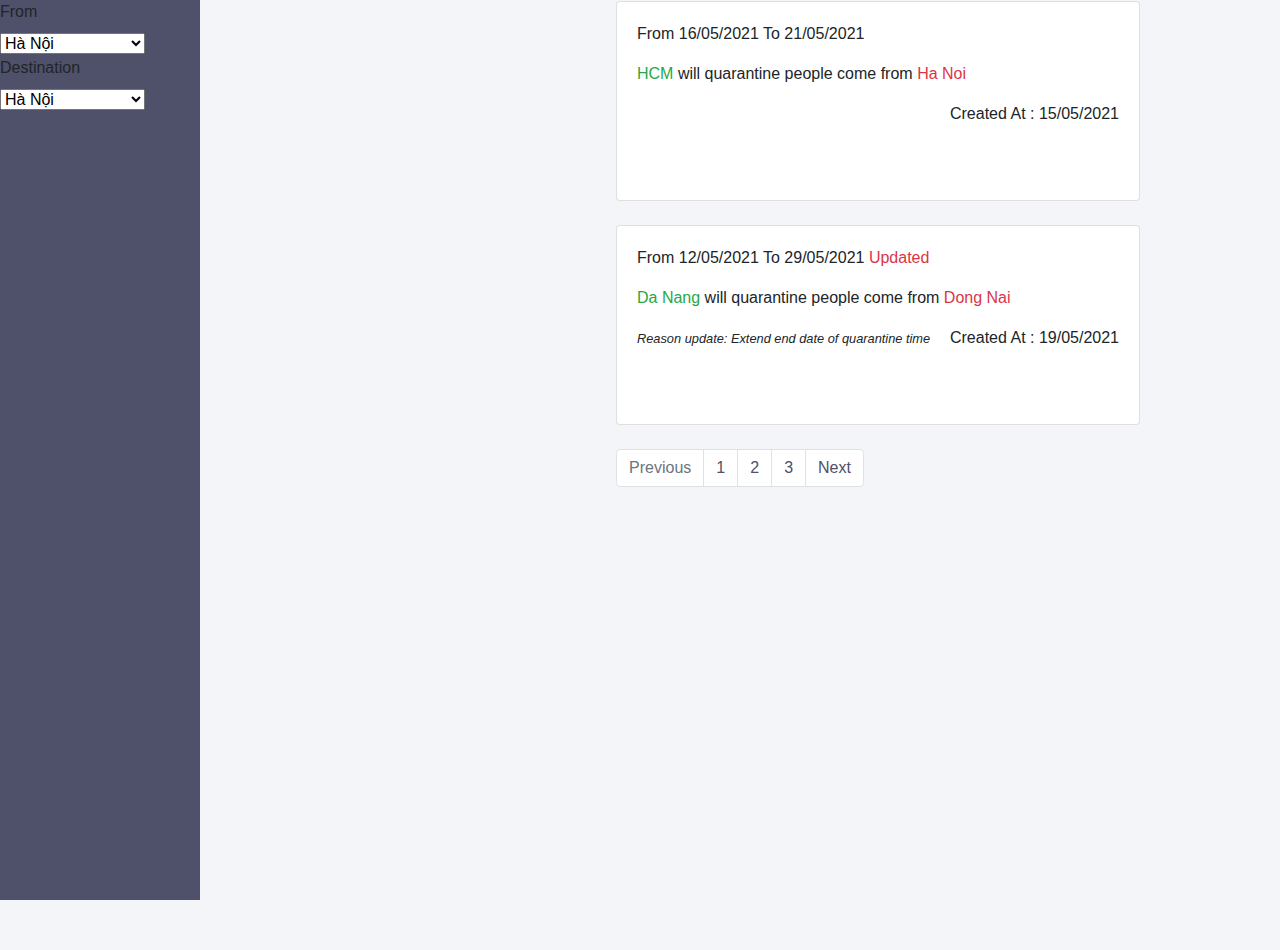
<file: End user/index.html>
<!DOCTYPE html>
                            <html lang="en">
                            <head>
                                <meta charset="UTF-8">
                                <meta http-equiv="X-UA-Compatible" content="IE=edge">
                                 <link rel="stylesheet" href="https://stackpath.bootstrapcdn.com/bootstrap/4.3.1/css/bootstrap.min.css">
    <link rel="stylesheet" href="https://cdnjs.cloudflare.com/ajax/libs/font-awesome/4.7.0/css/font-awesome.min.css">
                                <meta name="viewport" content="width=device-width, initial-scale=1.0">
                                <title>End User</title>
                                <link rel="stylesheet" href="style.css">
                            </head>
                            <body>



    
                            <div class="sidebar">


                    <div class="row">
                        <div class="col-sm">
                             <label for="">From</label>
                        </div>
                    <div class="col-sm">
                        <select name="Destination will be quarantine" id="destination">
                                <option value="Hà Nội">Hà Nội</option>
                                <option value="TP Hải Phòng">TP Hải Phòng</option>
                                <option value="Đồng Nai">Đồng Nai</option>
                                <option value="Hòa Bình">Hòa Bình</option>
                                <option value="TP Đà Nẵng">TP Đà Nẵng</option>
                                <option value="Gia Lai">Gia Lai</option>
                                <option value="Hòa Bình">Hòa Bình</option>                   
                                <option value="Hưng Yên">Hưng Yên</option>
                                <option value="An Giang">An Giang</option>
                                <option value="Bắc Giang">Bắc Giang</option>
                                <option value="Bà Rịa-Vũng Tàu">Bà Rịa-Vũng Tàu</option>
                                <option value="Bạc Liêu">Bạc Liêu</option>
                                <option value="Bến Tre">Bến Tre</option>
                                <option value="Bình Dương">Bình Dương</option>
                                <option value="Bình Phước">Bình Phước</option>
                                <option value="Bình Định">Bình Định</option>
                                <option value="TP Cần Thơ">TP Cần Thơ</option>
                                <option value="Lâm Đồng">Lâm Đồng</option>
                                <option value="Kiên Giang">Kiên Giang</option>
                                <option value="Kon Tum">Kon Tum</option>
                                <option value="Lai Châu">Lai Châu</option>                               
                                <option value="Hà Giang">Hà Giang</option>
                                <option value="Hà Nam"> Hà Nam</option>
                                <option value="Hà Tĩnh"> Hà Tĩnh</option>
                                <option value="Hưng Yên">Hưng Yên</option>
                                <option value="Hải Dương">Hải Dương</option>
                                <option value="Hậu Giang">Hậu Giang</option>
                                <option value="Cao Bằng">Cao Bằng</option>
                                <option value="Cà Mau">Cà Mau</option>
                                <option value="Đồng Tháp">Đồng Tháp</option>
                                <option value="Khánh Hòa">Khánh Hòa</option>
                                <option value="Quảng Ninh">Quảng Ninh</option>
                                <option value="Quảng Trị">Quảng Trị</option>
                                <option value="Sóc trăng">Sóc Trăng</option>
                                <option value="Sơn La">Sơn La</option>
                                <option value="Thanh Hóa">Thanh Hóa</option>
                                <option value="Thái Bình">Thái Bình</option>
                                <option value="Thái Nguyên">Thái Nguyên</option>
                                <option value="Thừa Thiên-Huế">Thừa Thiên-Huế</option>
                                <option value="Tiền Giang">Tiền Giang</option>
                                <option value="Trà Vinh">Trà Vinh</option>
                                <option value="Tuyên Quang">Tuyên Quang</option>
                                <option value="Tây Ninh">Tây Ninh</option>
                                <option value="Vĩnh Long">Vĩnh Long</option>
                                <option value="Vĩnh Phúc">Vĩnh Phúc</option>
                                <option value="Yên Bái">Yên Bái</option>
                                <option value="Long An">Long An</option>
                                <option value="Lào Cai">Lào Cai</option>
                                <option value="Lạng Sơn">Lạng Sơn</option>
                                <option value="Nam Định">Nam Định</option>
                                <option value="Nghệ An">Nghệ An</option>
                                <option value="Ninh Bình">Ninh Bình</option>
                                <option value="Phú Thọ">Phú Thọ</option>
                                <option value="Phú Yên">Phú Yên</option>
                                <option value="Quảng Bình">Quảng Bình</option>
                                <option value="Quảng Nam">Quảng Nam</option>
                                <option value="Quảng Ngãi">Quảng Ngãi</option>
                        </select>
                       </div>
                    </div>
                
                       <div class="row">
                    <div class="col-sm">
                        <label for="">Destination</label>
                    </div>          
                    <div class="col-sm">
                        <select name="Destination will be quarantine" id="destination">
                                <option value="Hà Nội">Hà Nội</option>
                                <option value="TP Hải Phòng">TP Hải Phòng</option>
                                <option value="Đồng Nai">Đồng Nai</option>
                                <option value="Hòa Bình">Hòa Bình</option>
                                <option value="TP Đà Nẵng">TP Đà Nẵng</option>
                                <option value="Gia Lai">Gia Lai</option>
                                <option value="Hòa Bình">Hòa Bình</option>                   
                                <option value="Hưng Yên">Hưng Yên</option>
                                <option value="An Giang">An Giang</option>
                                <option value="Bắc Giang">Bắc Giang</option>
                                <option value="Bà Rịa-Vũng Tàu">Bà Rịa-Vũng Tàu</option>
                                <option value="Bạc Liêu">Bạc Liêu</option>
                                <option value="Bến Tre">Bến Tre</option>
                                <option value="Bình Dương">Bình Dương</option>
                                <option value="Bình Phước">Bình Phước</option>
                                <option value="Bình Định">Bình Định</option>
                                <option value="TP Cần Thơ">TP Cần Thơ</option>
                                <option value="Lâm Đồng">Lâm Đồng</option>
                                <option value="Kiên Giang">Kiên Giang</option>
                                <option value="Kon Tum">Kon Tum</option>
                                <option value="Lai Châu">Lai Châu</option>                               
                                <option value="Hà Giang">Hà Giang</option>
                                <option value="Hà Nam"> Hà Nam</option>
                                <option value="Hà Tĩnh"> Hà Tĩnh</option>
                                <option value="Hưng Yên">Hưng Yên</option>
                                <option value="Hải Dương">Hải Dương</option>
                                <option value="Hậu Giang">Hậu Giang</option>
                                <option value="Cao Bằng">Cao Bằng</option>
                                <option value="Cà Mau">Cà Mau</option>
                                <option value="Đồng Tháp">Đồng Tháp</option>
                                <option value="Khánh Hòa">Khánh Hòa</option>
                                <option value="Quảng Ninh">Quảng Ninh</option>
                                <option value="Quảng Trị">Quảng Trị</option>
                                <option value="Sóc trăng">Sóc Trăng</option>
                                <option value="Sơn La">Sơn La</option>
                                <option value="Thanh Hóa">Thanh Hóa</option>
                                <option value="Thái Bình">Thái Bình</option>
                                <option value="Thái Nguyên">Thái Nguyên</option>
                                <option value="Thừa Thiên-Huế">Thừa Thiên-Huế</option>
                                <option value="Tiền Giang">Tiền Giang</option>
                                <option value="Trà Vinh">Trà Vinh</option>
                                <option value="Tuyên Quang">Tuyên Quang</option>
                                <option value="Tây Ninh">Tây Ninh</option>
                                <option value="Vĩnh Long">Vĩnh Long</option>
                                <option value="Vĩnh Phúc">Vĩnh Phúc</option>
                                <option value="Yên Bái">Yên Bái</option>
                                <option value="Long An">Long An</option>
                                <option value="Lào Cai">Lào Cai</option>
                                <option value="Lạng Sơn">Lạng Sơn</option>
                                <option value="Nam Định">Nam Định</option>
                                <option value="Nghệ An">Nghệ An</option>
                                <option value="Ninh Bình">Ninh Bình</option>
                                <option value="Phú Thọ">Phú Thọ</option>
                                <option value="Phú Yên">Phú Yên</option>
                                <option value="Quảng Bình">Quảng Bình</option>
                                <option value="Quảng Nam">Quảng Nam</option>
                                <option value="Quảng Ngãi">Quảng Ngãi</option>
                        </select>
                    </div>
                </div>
                     <br>
                            </div>
                            



                            <div class= "content">
                        
                       
                        <div class="card mb-4" >
                    <div class="card-body">
                        <p>From 16/05/2021 To 21/05/2021</p>
                        <p><a href="#" class="text-success">HCM</a> will quarantine people come from <a href="#" class="text-danger">Ha Noi</a>
                        <p class="pull-right"> Created At : 15/05/2021</p>

                    </div>
                        </div>


                       <div class="card  mb-4">
                    <div class="card-body">
                        <p>From 12/05/2021 To 29/05/2021 <a href="#" class="text-danger">Updated</a> </p>
                        <p><a href="#" class="text-success">Da Nang</a> will quarantine people come from <a href="#" class="text-danger">Dong Nai</a>
                        <p class="pull-right"> Created At : 19/05/2021</p>
                        <cite><small>Reason update: Extend end date of quarantine time</small></cite>
                    </div>

                    </div>

                     
                    


                    <ul class="pagination justify-content-center">
                    <li class="page-item disabled">
                        <a class="page-link" href="#" tabindex="-1">Previous</a>
                    </li>
                    <li class="page-item">
                        <a class="page-link" href="#">1</a>
                    </li>
                    <li class="page-item"><a class="page-link" href="#">2</a></li>
                    <li class="page-item"><a class="page-link" href="#">3</a></li>
                    <li class="page-item">
      <a class="page-link" href="#">Next</a>
    </li>
  </ul>


                       

                            
                    </div>
                                
    
                            </body>
                            </html>
</file>
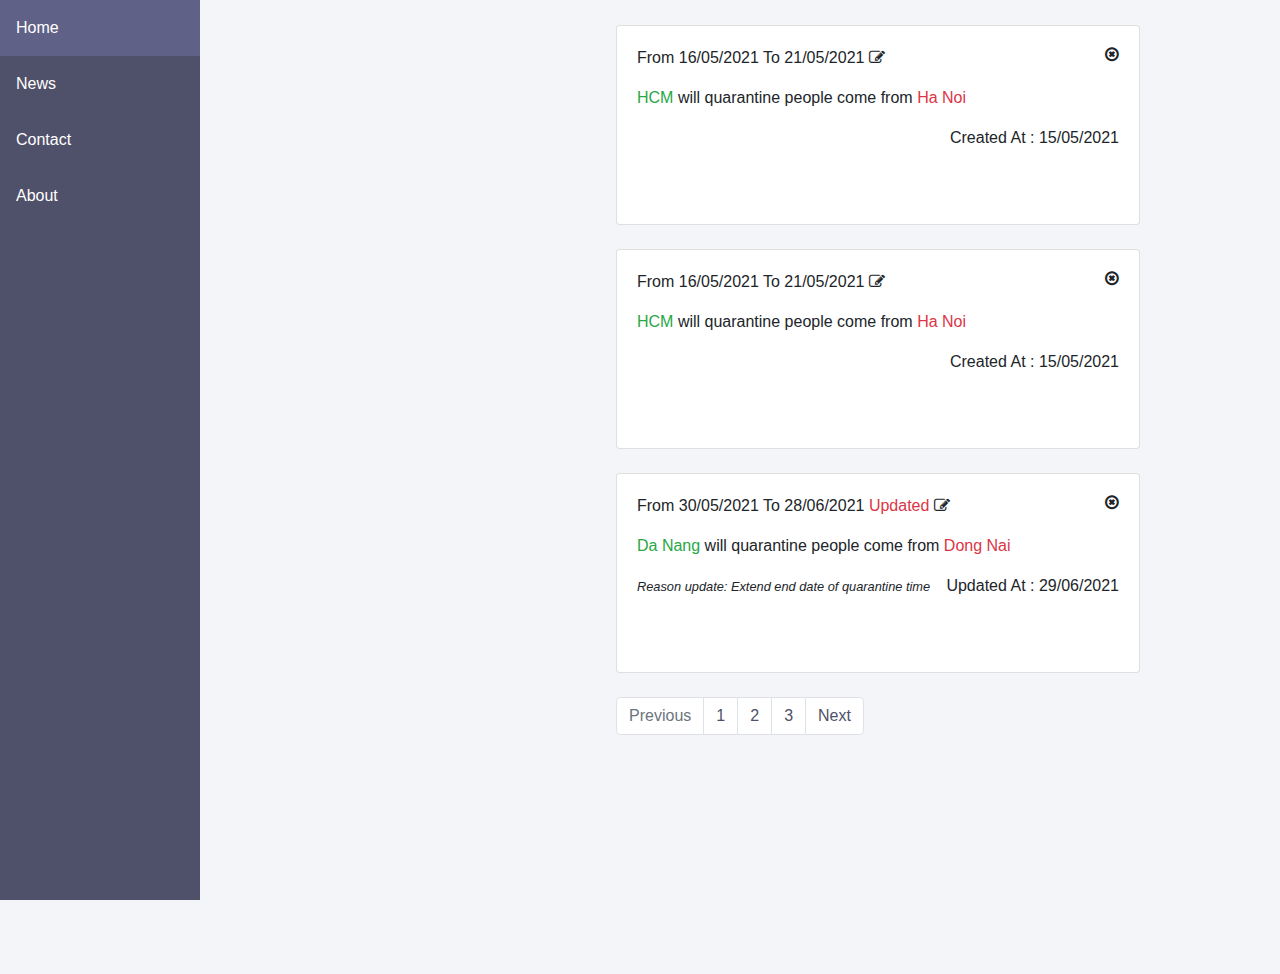
<file: HomePage/index.html>
<!DOCTYPE html>
                            <html lang="en">
                            <head>
                                <meta charset="UTF-8">
                                <meta http-equiv="X-UA-Compatible" content="IE=edge">
                                 <link rel="stylesheet" href="https://stackpath.bootstrapcdn.com/bootstrap/4.3.1/css/bootstrap.min.css">
                                <link rel="stylesheet" href="https://cdnjs.cloudflare.com/ajax/libs/font-awesome/4.7.0/css/font-awesome.min.css">
                                <meta name="viewport" content="width=device-width, initial-scale=1.0">
                                <title>End User</title>
                                <link rel="stylesheet" href="style.css">
                            </head>
                            <body>



    
                            <div class="sidebar">


                    
                  <div class="row">
                        <div class="col-sm">
                      <div class="sidebar">
                                <a  href="#home">Home</a>
                                <a href="#news">News</a>
                                <a href="#contact">Contact</a>
                                <a href="#about">About</a>
                            </div>
                </div>
                     <br>
                            </div>
                    
                       </div>
                    </div>
                
                 
                     <br>
                            </div>
                            



                            <div class= "content">
                        
                       
                        <div class="card mb-4" >
                    <div class="card-body">
                        <p>From 16/05/2021 To 21/05/2021 <i class="fa fa-pencil-square-o" aria-hidden="true"></i> <i class="fa fa-times-circle-o float-right fa-bg " aria-hidden="true"></i> </p>
                        <p><a href="#" class="text-success">HCM</a> will quarantine people come from <a href="#" class="text-danger">Ha Noi</a>
                        <p class="pull-right"> Created At : 15/05/2021</p>

                    </div>
                        </div>


                      <div class="card mb-4" >
                    <div class="card-body">
                        <p>From 16/05/2021 To 21/05/2021 <i class="fa fa-pencil-square-o" aria-hidden="true"></i> <i class="fa fa-times-circle-o float-right fa-bg " aria-hidden="true"></i></p>
                        <p><a href="#" class="text-success">HCM</a> will quarantine people come from <a href="#" class="text-danger">Ha Noi</a>
                        <p class="pull-right"> Created At : 15/05/2021</p>

                    </div>
                        </div>
                     

                      <div class="card  mb-4">
                    <div class="card-body">
                        <p>From 30/05/2021 To 28/06/2021 <a href="#" class="text-danger">Updated</a> <i class="fa fa-pencil-square-o" aria-hidden="true"></i> <i class="fa fa-times-circle-o float-right fa-bg " aria-hidden="true"></i></p>
                        <p><a href="#" class="text-success">Da Nang</a> will quarantine people come from <a href="#" class="text-danger">Dong Nai</a>
                        <p class="pull-right"> Updated At : 29/06/2021</p>
                        <cite><small>Reason update: Extend end date of quarantine time</small></cite>
                    </div>

                    </div>

                     
                    


                    <ul class="pagination justify-content-center">
                    <li class="page-item disabled">
                        <a class="page-link" href="#" tabindex="-1">Previous</a>
                    </li>
                    <li class="page-item">
                        <a class="page-link" href="#">1</a>
                    </li>
                    <li class="page-item"><a class="page-link" href="#">2</a></li>
                    <li class="page-item"><a class="page-link" href="#">3</a></li>
                    <li class="page-item">
      <a class="page-link" href="#">Next</a>
    </li>
  </ul>


                       

                            
                    </div>
                                
    
                            </body>
                            </html>
</file>
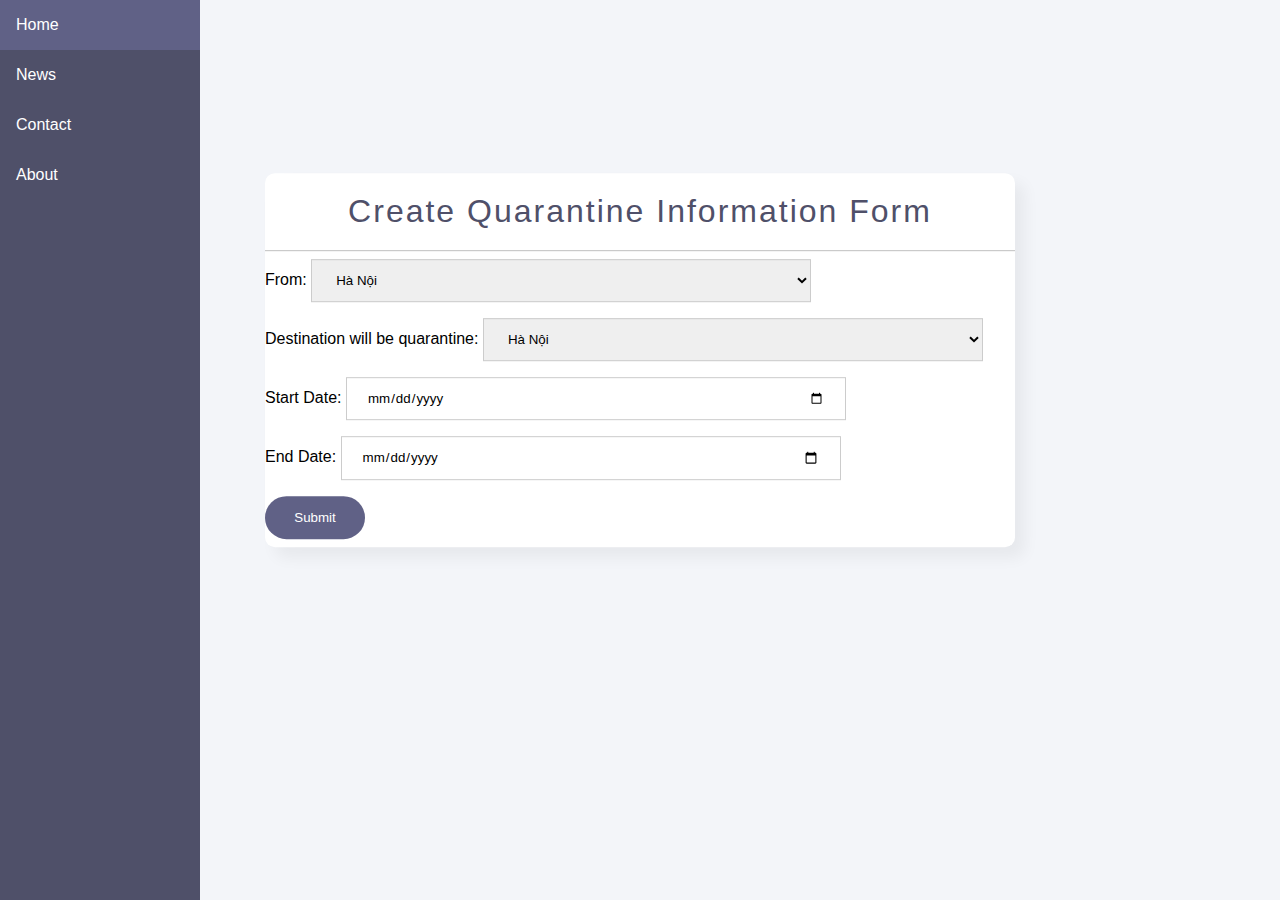
<file: Quarantine-Information-Management-main/index.html>
<!DOCTYPE html>
                            <html lang="en">
                            <head>
                                <meta charset="UTF-8">
                                <meta http-equiv="X-UA-Compatible" content="IE=edge">
                                <meta name="viewport" content="width=device-width, initial-scale=1.0">
                                <title>Document</title>
                                <link rel="stylesheet" href="style.css">
                            </head>
                            <body>



    
                            <div class="sidebar">
                                <a  href="#home">Home</a>
                                <a href="#news">News</a>
                                <a href="#contact">Contact</a>
                                <a href="#about">About</a>
                            </div>
                            



                            <div class= "content">
                            <form action="/action_page.php">

                             <p class = "login-text" >Create Quarantine Information Form</p>
                        <!--From City-->
                            <label for ="From">From:</label>
                            <select name="from" id="">
                                <option value="Hà Nội">Hà Nội</option>
                                <option value="TP Hải Phòng">TP Hải Phòng</option>
                                <option value="Đồng Nai">Đồng Nai</option>
                                <option value="Hòa Bình">Hòa Bình</option>
                                <option value="TP Đà Nẵng">TP Đà Nẵng</option>
                                <option value="Gia Lai">Gia Lai</option>
                                <option value="Hòa Bình">Hòa Bình</option>                   
                                <option value="Hưng Yên">Hưng Yên</option>
                                <option value="An Giang">An Giang</option>
                                <option value="Bắc Giang">Bắc Giang</option>
                                <option value="Bà Rịa-Vũng Tàu">Bà Rịa-Vũng Tàu</option>
                                <option value="Bạc Liêu">Bạc Liêu</option>
                                <option value="Bến Tre">Bến Tre</option>
                                <option value="Bình Dương">Bình Dương</option>
                                <option value="Bình Phước">Bình Phước</option>
                                <option value="Bình Định">Bình Định</option>
                                <option value="TP Cần Thơ">TP Cần Thơ</option>
                                <option value="Lâm Đồng">Lâm Đồng</option>
                                <option value="Kiên Giang">Kiên Giang</option>
                                <option value="Kon Tum">Kon Tum</option>
                                <option value="Lai Châu">Lai Châu</option>                               
                                <option value="Hà Giang">Hà Giang</option>
                                <option value="Hà Nam"> Hà Nam</option>
                                <option value="Hà Tĩnh"> Hà Tĩnh</option>
                                <option value="Hưng Yên">Hưng Yên</option>
                                <option value="Hải Dương">Hải Dương</option>
                                <option value="Hậu Giang">Hậu Giang</option>
                                <option value="Cao Bằng">Cao Bằng</option>
                                <option value="Cà Mau">Cà Mau</option>
                                <option value="Đồng Tháp">Đồng Tháp</option>
                                <option value="Khánh Hòa">Khánh Hòa</option>
                                <option value="Quảng Ninh">Quảng Ninh</option>
                                <option value="Quảng Trị">Quảng Trị</option>
                                <option value="Sóc trăng">Sóc Trăng</option>
                                <option value="Sơn La">Sơn La</option>
                                <option value="Thanh Hóa">Thanh Hóa</option>
                                <option value="Thái Bình">Thái Bình</option>
                                <option value="Thái Nguyên">Thái Nguyên</option>
                                <option value="Thừa Thiên-Huế">Thừa Thiên-Huế</option>
                                <option value="Tiền Giang">Tiền Giang</option>
                                <option value="Trà Vinh">Trà Vinh</option>
                                <option value="Tuyên Quang">Tuyên Quang</option>
                                <option value="Tây Ninh">Tây Ninh</option>
                                <option value="Vĩnh Long">Vĩnh Long</option>
                                <option value="Vĩnh Phúc">Vĩnh Phúc</option>
                                <option value="Yên Bái">Yên Bái</option>
                                <option value="Long An">Long An</option>
                                <option value="Lào Cai">Lào Cai</option>
                                <option value="Lạng Sơn">Lạng Sơn</option>
                                <option value="Nam Định">Nam Định</option>
                                <option value="Nghệ An">Nghệ An</option>
                                <option value="Ninh Bình">Ninh Bình</option>
                                <option value="Phú Thọ">Phú Thọ</option>
                                <option value="Phú Yên">Phú Yên</option>
                                <option value="Quảng Bình">Quảng Bình</option>
                                <option value="Quảng Nam">Quảng Nam</option>
                                <option value="Quảng Ngãi">Quảng Ngãi</option>
                            </select>
                            <br>

                         <!-- End From City-->



                        <!--Destination-->
                            <label for ="">Destination will be quarantine:</label>
                            <select name="Destination will be quarantine" id="">
                                <option value="Hà Nội">Hà Nội</option>
                                <option value="TP Hải Phòng">TP Hải Phòng</option>
                                <option value="Đồng Nai">Đồng Nai</option>
                                <option value="Hòa Bình">Hòa Bình</option>
                                <option value="TP Đà Nẵng">TP Đà Nẵng</option>
                                <option value="Gia Lai">Gia Lai</option>
                                <option value="Hòa Bình">Hòa Bình</option>        \                    
                                <option value="Hưng Yên">Hưng Yên</option>
                                <option value="An Giang">An Giang</option>
                                <option value="Bắc Giang">Bắc Giang</option>
                                <option value="Bà Rịa-Vũng Tàu">Bà Rịa-Vũng Tàu</option>
                                <option value="Bạc Liêu">Bạc Liêu</option>
                                <option value="Bến Tre">Bến Tre</option>
                                <option value="Bình Dương">Bình Dương</option>
                                <option value="Bình Phước">Bình Phước</option>
                                <option value="Bình Định">Bình Định</option>
                                <option value="TP Cần Thơ">TP Cần Thơ</option>
                                <option value="Lâm Đồng">Lâm Đồng</option>
                                <option value="Kiên Giang">Kiên Giang</option>
                                <option value="Kon Tum">Kon Tum</option>
                                <option value="Lai Châu">Lai Châu</option>                               
                                <option value="Hà Giang">Hà Giang</option>
                                <option value="Hà Nam"> Hà Nam</option>
                                <option value="Hà Tĩnh"> Hà Tĩnh</option>
                                <option value="Hưng Yên">Hưng Yên</option>
                                <option value="Hải Dương">Hải Dương</option>
                                <option value="Hậu Giang">Hậu Giang</option>
                                <option value="Cao Bằng">Cao Bằng</option>
                                <option value="Cà Mau">Cà Mau</option>
                                <option value="Đồng Tháp">Đồng Tháp</option>
                                <option value="Khánh Hòa">Khánh Hòa</option>
                                <option value="Quảng Ninh">Quảng Ninh</option>
                                <option value="Quảng Trị">Quảng Trị</option>
                                <option value="Sóc trăng">Sóc Trăng</option>
                                <option value="Sơn La">Sơn La</option>
                                <option value="Thanh Hóa">Thanh Hóa</option>
                                <option value="Thái Bình">Thái Bình</option>
                                <option value="Thái Nguyên">Thái Nguyên</option>
                                <option value="Thừa Thiên-Huế">Thừa Thiên-Huế</option>
                                <option value="Tiền Giang">Tiền Giang</option>
                                <option value="Trà Vinh">Trà Vinh</option>
                                <option value="Tuyên Quang">Tuyên Quang</option>
                                <option value="Tây Ninh">Tây Ninh</option>
                                <option value="Vĩnh Long">Vĩnh Long</option>
                                <option value="Vĩnh Phúc">Vĩnh Phúc</option>
                                <option value="Yên Bái">Yên Bái</option>
                                <option value="Long An">Long An</option>
                                <option value="Lào Cai">Lào Cai</option>
                                <option value="Lạng Sơn">Lạng Sơn</option>
                                <option value="Nam Định">Nam Định</option>
                                <option value="Nghệ An">Nghệ An</option>
                                <option value="Ninh Bình">Ninh Bình</option>
                                <option value="Phú Thọ">Phú Thọ</option>
                                <option value="Phú Yên">Phú Yên</option>
                                <option value="Quảng Bình">Quảng Bình</option>
                                <option value="Quảng Nam">Quảng Nam</option>
                                <option value="Quảng Ngãi">Quảng Ngãi</option>
                            </select>

                        <!-- End Destination-->

                        <!--State Mien-->

                        

                        <!--State Mien-->

                        
                        <!--Date Time -->
                            <br>

                                <label for="Start Date">Start Date:</label>
                                <input type="date" id="Start Date" name="Start Date">
                            <br>
                                <label for="End Date">End Date:</label>
                                <input type="date" id="End Date" name="End Date">     
                            <br>
                                
                                <button name="submit" class = "btn">Submit</button> 
     
                            </form>

                         <!--End Date Time -->
                            
                            </div>
                                

                            </body>
                            </html>
</file>
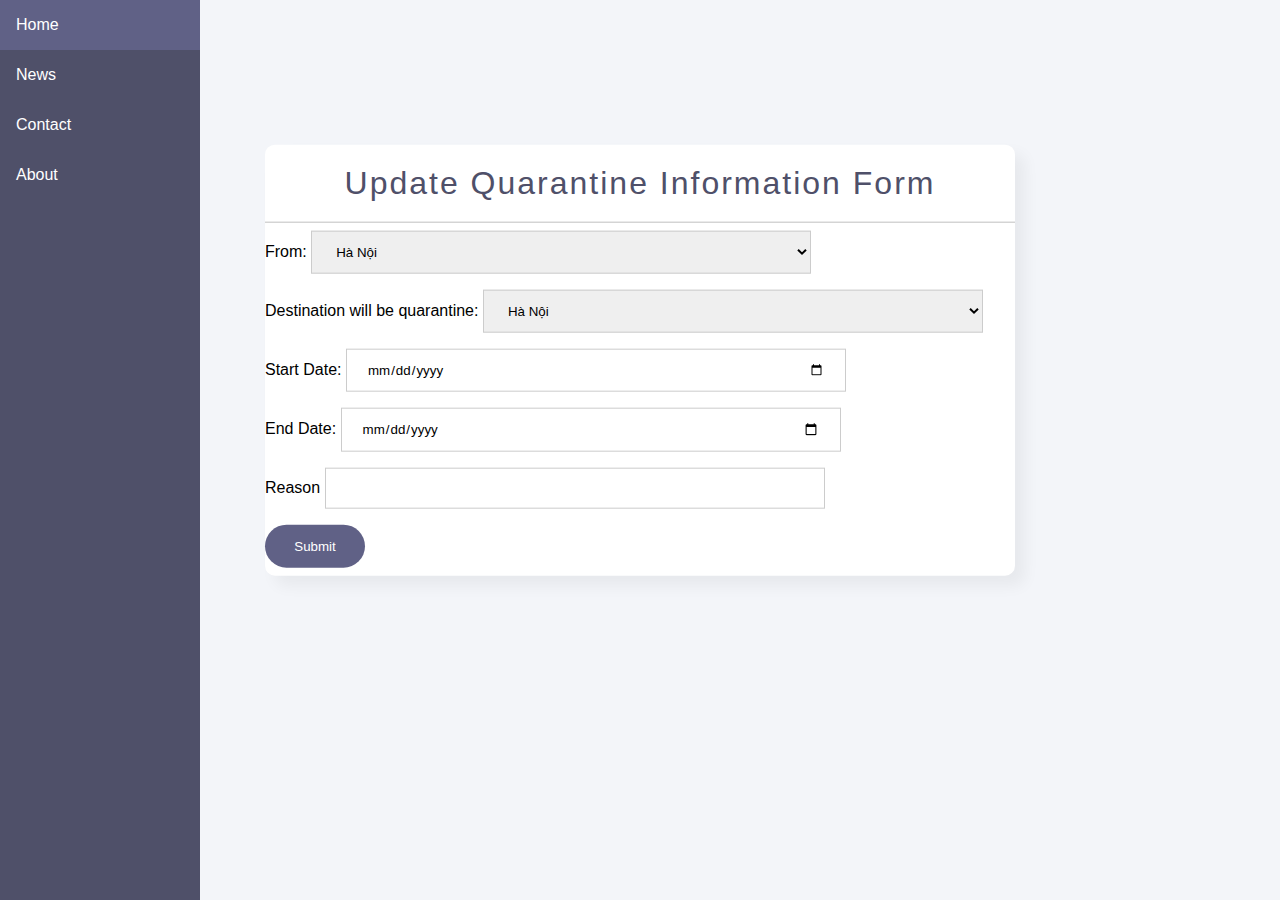
<file: Update QIM/index.html>
<!DOCTYPE html>
                            <html lang="en">
                            <head>
                                <meta charset="UTF-8">
                                <meta http-equiv="X-UA-Compatible" content="IE=edge">
                                <meta name="viewport" content="width=device-width, initial-scale=1.0">
                                <title>Document</title>
                                <link rel="stylesheet" href="style.css">
                            </head>
                            <body>



    
                            <div class="sidebar">
                                <a  href="#home">Home</a>
                                <a href="#news">News</a>
                                <a href="#contact">Contact</a>
                                <a href="#about">About</a>
                            </div>
                            



                            <div class= "content">
                            <form action="/action_page.php">

                             <p class = "login-text" >Update Quarantine Information Form</p>
                        <!--From City-->
                            <label for ="From">From:</label>
                            <select name="from" id="">
                                <option value="Hà Nội">Hà Nội</option>
                                <option value="TP Hải Phòng">TP Hải Phòng</option>
                                <option value="Đồng Nai">Đồng Nai</option>
                                <option value="Hòa Bình">Hòa Bình</option>
                                <option value="TP Đà Nẵng">TP Đà Nẵng</option>
                                <option value="Gia Lai">Gia Lai</option>
                                <option value="Hòa Bình">Hòa Bình</option>                   
                                <option value="Hưng Yên">Hưng Yên</option>
                                <option value="An Giang">An Giang</option>
                                <option value="Bắc Giang">Bắc Giang</option>
                                <option value="Bà Rịa-Vũng Tàu">Bà Rịa-Vũng Tàu</option>
                                <option value="Bạc Liêu">Bạc Liêu</option>
                                <option value="Bến Tre">Bến Tre</option>
                                <option value="Bình Dương">Bình Dương</option>
                                <option value="Bình Phước">Bình Phước</option>
                                <option value="Bình Định">Bình Định</option>
                                <option value="TP Cần Thơ">TP Cần Thơ</option>
                                <option value="Lâm Đồng">Lâm Đồng</option>
                                <option value="Kiên Giang">Kiên Giang</option>
                                <option value="Kon Tum">Kon Tum</option>
                                <option value="Lai Châu">Lai Châu</option>                               
                                <option value="Hà Giang">Hà Giang</option>
                                <option value="Hà Nam"> Hà Nam</option>
                                <option value="Hà Tĩnh"> Hà Tĩnh</option>
                                <option value="Hưng Yên">Hưng Yên</option>
                                <option value="Hải Dương">Hải Dương</option>
                                <option value="Hậu Giang">Hậu Giang</option>
                                <option value="Cao Bằng">Cao Bằng</option>
                                <option value="Cà Mau">Cà Mau</option>
                                <option value="Đồng Tháp">Đồng Tháp</option>
                                <option value="Khánh Hòa">Khánh Hòa</option>
                                <option value="Quảng Ninh">Quảng Ninh</option>
                                <option value="Quảng Trị">Quảng Trị</option>
                                <option value="Sóc trăng">Sóc Trăng</option>
                                <option value="Sơn La">Sơn La</option>
                                <option value="Thanh Hóa">Thanh Hóa</option>
                                <option value="Thái Bình">Thái Bình</option>
                                <option value="Thái Nguyên">Thái Nguyên</option>
                                <option value="Thừa Thiên-Huế">Thừa Thiên-Huế</option>
                                <option value="Tiền Giang">Tiền Giang</option>
                                <option value="Trà Vinh">Trà Vinh</option>
                                <option value="Tuyên Quang">Tuyên Quang</option>
                                <option value="Tây Ninh">Tây Ninh</option>
                                <option value="Vĩnh Long">Vĩnh Long</option>
                                <option value="Vĩnh Phúc">Vĩnh Phúc</option>
                                <option value="Yên Bái">Yên Bái</option>
                                <option value="Long An">Long An</option>
                                <option value="Lào Cai">Lào Cai</option>
                                <option value="Lạng Sơn">Lạng Sơn</option>
                                <option value="Nam Định">Nam Định</option>
                                <option value="Nghệ An">Nghệ An</option>
                                <option value="Ninh Bình">Ninh Bình</option>
                                <option value="Phú Thọ">Phú Thọ</option>
                                <option value="Phú Yên">Phú Yên</option>
                                <option value="Quảng Bình">Quảng Bình</option>
                                <option value="Quảng Nam">Quảng Nam</option>
                                <option value="Quảng Ngãi">Quảng Ngãi</option>
                            </select>
                            <br>

                         <!-- End From City-->



                        <!--Destination-->
                            <label for ="">Destination will be quarantine:</label>
                            <select name="Destination will be quarantine" id="">
                                <option value="Hà Nội">Hà Nội</option>
                                <option value="TP Hải Phòng">TP Hải Phòng</option>
                                <option value="Đồng Nai">Đồng Nai</option>
                                <option value="Hòa Bình">Hòa Bình</option>
                                <option value="TP Đà Nẵng">TP Đà Nẵng</option>
                                <option value="Gia Lai">Gia Lai</option>
                                <option value="Hòa Bình">Hòa Bình</option>        \                    
                                <option value="Hưng Yên">Hưng Yên</option>
                                <option value="An Giang">An Giang</option>
                                <option value="Bắc Giang">Bắc Giang</option>
                                <option value="Bà Rịa-Vũng Tàu">Bà Rịa-Vũng Tàu</option>
                                <option value="Bạc Liêu">Bạc Liêu</option>
                                <option value="Bến Tre">Bến Tre</option>
                                <option value="Bình Dương">Bình Dương</option>
                                <option value="Bình Phước">Bình Phước</option>
                                <option value="Bình Định">Bình Định</option>
                                <option value="TP Cần Thơ">TP Cần Thơ</option>
                                <option value="Lâm Đồng">Lâm Đồng</option>
                                <option value="Kiên Giang">Kiên Giang</option>
                                <option value="Kon Tum">Kon Tum</option>
                                <option value="Lai Châu">Lai Châu</option>                               
                                <option value="Hà Giang">Hà Giang</option>
                                <option value="Hà Nam"> Hà Nam</option>
                                <option value="Hà Tĩnh"> Hà Tĩnh</option>
                                <option value="Hưng Yên">Hưng Yên</option>
                                <option value="Hải Dương">Hải Dương</option>
                                <option value="Hậu Giang">Hậu Giang</option>
                                <option value="Cao Bằng">Cao Bằng</option>
                                <option value="Cà Mau">Cà Mau</option>
                                <option value="Đồng Tháp">Đồng Tháp</option>
                                <option value="Khánh Hòa">Khánh Hòa</option>
                                <option value="Quảng Ninh">Quảng Ninh</option>
                                <option value="Quảng Trị">Quảng Trị</option>
                                <option value="Sóc trăng">Sóc Trăng</option>
                                <option value="Sơn La">Sơn La</option>
                                <option value="Thanh Hóa">Thanh Hóa</option>
                                <option value="Thái Bình">Thái Bình</option>
                                <option value="Thái Nguyên">Thái Nguyên</option>
                                <option value="Thừa Thiên-Huế">Thừa Thiên-Huế</option>
                                <option value="Tiền Giang">Tiền Giang</option>
                                <option value="Trà Vinh">Trà Vinh</option>
                                <option value="Tuyên Quang">Tuyên Quang</option>
                                <option value="Tây Ninh">Tây Ninh</option>
                                <option value="Vĩnh Long">Vĩnh Long</option>
                                <option value="Vĩnh Phúc">Vĩnh Phúc</option>
                                <option value="Yên Bái">Yên Bái</option>
                                <option value="Long An">Long An</option>
                                <option value="Lào Cai">Lào Cai</option>
                                <option value="Lạng Sơn">Lạng Sơn</option>
                                <option value="Nam Định">Nam Định</option>
                                <option value="Nghệ An">Nghệ An</option>
                                <option value="Ninh Bình">Ninh Bình</option>
                                <option value="Phú Thọ">Phú Thọ</option>
                                <option value="Phú Yên">Phú Yên</option>
                                <option value="Quảng Bình">Quảng Bình</option>
                                <option value="Quảng Nam">Quảng Nam</option>
                                <option value="Quảng Ngãi">Quảng Ngãi</option>
                            </select>

                        <!-- End Destination-->

                        <!--State Mien-->

                        

                        <!--State Mien-->

                        
                        <!--Date Time -->
                            <br>

                                <label for="Start Date">Start Date:</label>
                                <input type="date" id="Start Date" name="Start Date">
                            <br>
                                <label for="End Date">End Date:</label>
                                <input type="date" id="End Date" name="End Date">     
                            <br>
                                 <label for="Reason">Reason</label>
                                <input type="text" id="reason" name="reason">

                            <br>
                                
                                <button name="submit" class = "btn">Submit</button> 
     
                            </form>

                         <!--End Date Time -->
                            
                            </div>
                                
    
                            </body>
                            </html>
</file>
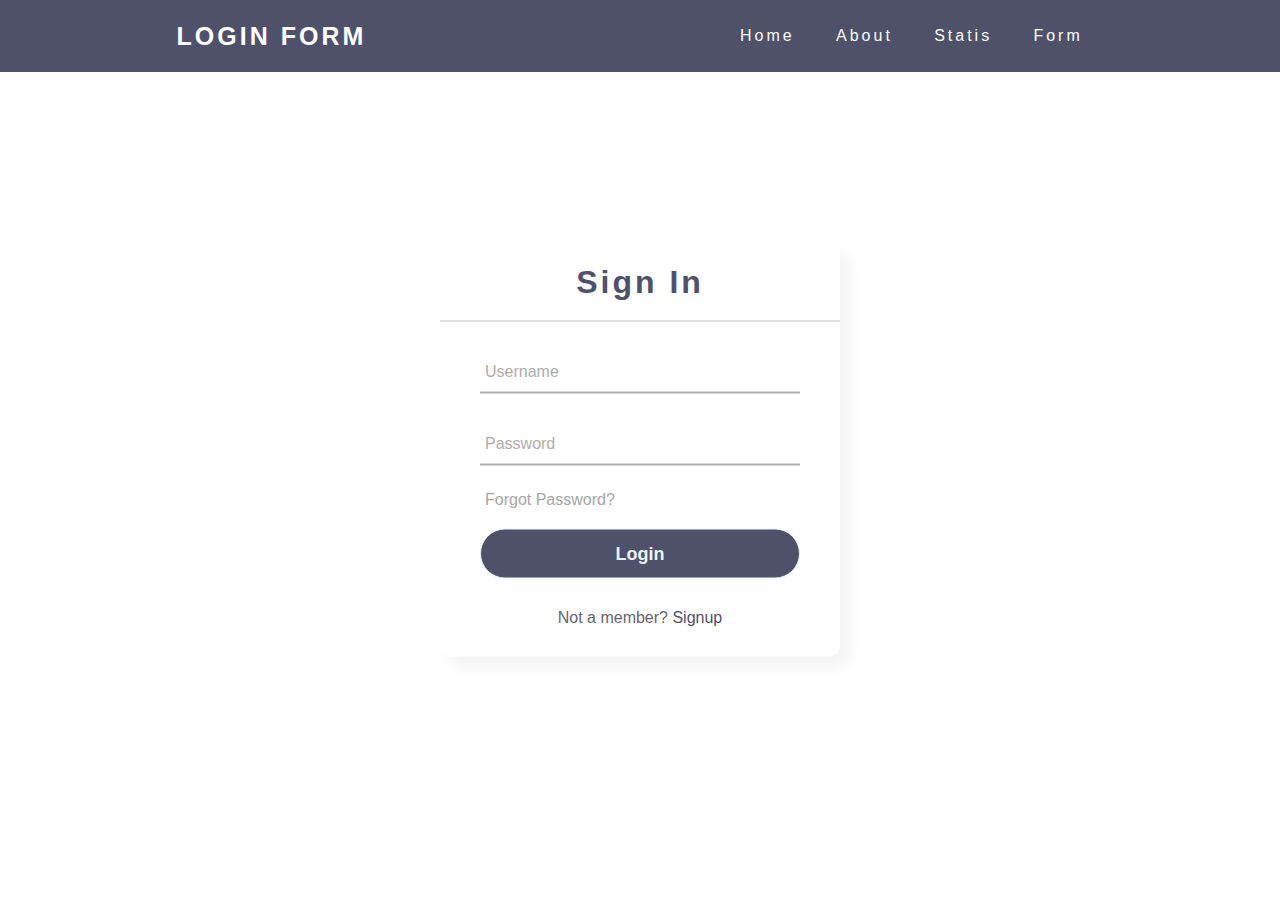
<file: login.htm>
<!DOCTYPE html>
<html>
<title>Login Page Pop Up</title>
<meta charset="UTF-8">
<meta name="viewport" content="width=device-width, initial-scale=1">
<link rel="stylesheet" href="css/style.css">



<body>

<!--Navbar On Top-->

<nav>
    <div class="logo">
        <h4>Login Form</h4>
    </div>
    <ul class="nav-links">
        <li>
            <a href="#">Home</a>
        </li>

        <li>
            <a href="#">About</a>
        </li>

        <li>
            <a href="#">Statis</a>
        </li>

        <li>
            <a href="#">Form</a>
        </li>
    </ul>
    
    </div>

</nav>

<!-- Login Form Center -->
<div class="center">
  <h1>Sign In</h1>


  <form method="post">
    <div class="txt_field">
      <input type="text" required>
      <span></span>
      <label>Username</label>
    </div>

    <form method="post">
      <div class="txt_field">
        <input type="text" required>
        <span></span>
        <label>Password</label>
      </div>

      <div class="pass">Forgot Password?</div>
        <input type="submit" value="Login">
        <div class="signup_link">
          Not a member? <a href="#">Signup</a>
        </div>
      </form>
    </div>











</body>
</html>
</file>
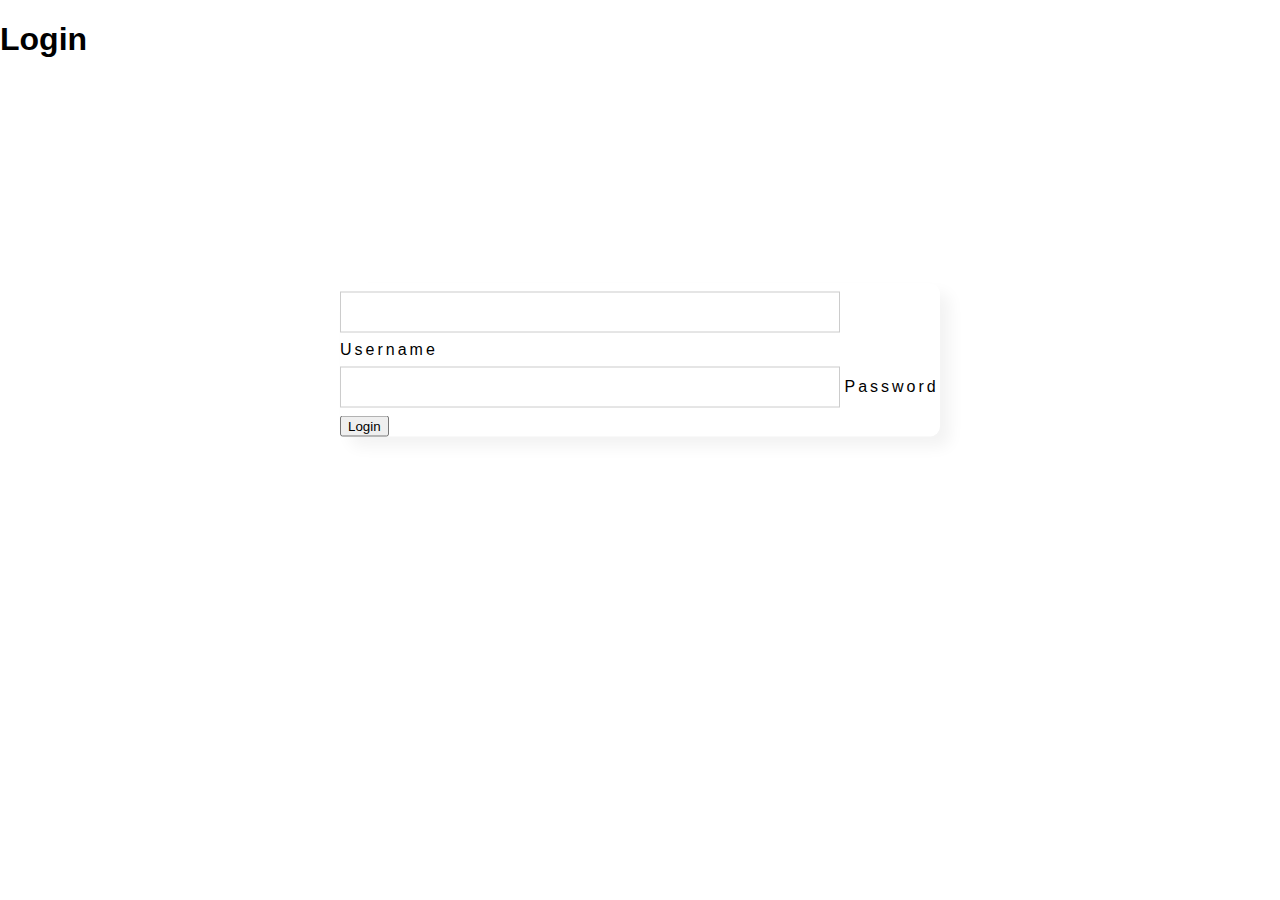
<file: login.html>
<!DOCTYPE html>
<html>
<title>Login Page Pop Up</title>
<meta charset="UTF-8">
<meta name="viewport" content="width=device-width, initial-scale=1">
<link rel="stylesheet" href="css/login.css">




<body>


<!-- Login Form Center -->
<div class="center">
  <h1>Login</h1>


  <form method="post">
    <div class="txt_field">
      <input type="text" required>
      <span></span>
      <label>Username</label>
    </div>


      <div class="txt_field">
        <input type="password" minlength="8" required>
        <span></span>
        <label>Password</label>
      </div>


        <input type="submit" value="Login">
      
      </form>
  </div>











</body>
</html>
</file>
<file: End user/style.css>
*{
      margin: 0;
      padding: 0;
      box-sizing: border-box;
      list-style: none;
      text-decoration: none;
      font-family: "Lato", sans-serif;
    }
    
    body{
      margin: 0;
      padding: 0;
      background-color: #f3f5f9;
    }
    

    .sidebar {
      margin: 0;
      padding: 0;
      width: 200px;
      background-color: #4f5069;
      position: fixed;
      height: 100%;
      overflow: auto;
    }
    
    .sidebar a {
      display: block;
      color: white;
      padding: 16px;
      text-decoration: none;
      font-size: 1rem;
    }
     
    .sidebar a.active {
      background-color: #4f5069;
      color: white;
    }
    
    .sidebar a:hover:not(.active) {
      background-color: #606186;
      color: white;
    }

    div.content {
      margin-left: 200px;
      padding: 1px 16px;
      height: 950px;
    }

    div.card 
    {
      margin-left:400px;
      padding: 0;
      width: 50%;
      height: 200px;
      
    }

    a.page-link {
      color:#4f5069;
    }
 

    /* form
    {
    position: absolute;
    top: 40%;
    left: 50%;
    transform: translate(-50%, -50%);
    width: 750px;
   
    background: white;
    border-radius: 10px;
    box-shadow: 10px 10px 15px rgba(0,0,0,0.05);
    
    } */
  

/* .center{
  position: absolute;
  top: 50%;
  left: 50%;
  transform: translate(-50%, -50%);
  width: 500px;
  height: 500px;
  background: white;
  border-radius: 10px;
  box-shadow: 10px 10px 15px rgba(0,0,0,0.05);
} */


/* 
input[type=submit] {
    background-color:#4f5069;
    color: white;
    padding: 5px 5px;
    border: none;
    border-radius: 4px;
    cursor: pointer;
    float: left;
  }
   */

/*    
select ,input[type="date"],input[type="text"]{
    width: 500px;
    padding: 12px 20px;
    margin: 8px 0;
    display: inline-block;
    border: 1px solid #ccc;
    box-sizing: border-box;
    
} */

/* 
   input[type="submit"]{
    width: 100%;
    height: 50px;
    border: 1px solid;
    background: #4f5069;
    border-radius: 25px;
    font-size: 18px;
    color: #e9f4fb;
    font-weight: 700;
    cursor: pointer;
    outline: none;
  }
  
  input[type="submit"]:hover{
    border-color: #4f5069;
    transition: .5s;
  }

  p.login-text
{
  text-align: center;
  padding: 20px 0;
  border-bottom: 1px solid silver;
  letter-spacing: 2px;
  color: #4f5069;
  font-size:2rem;
}

button {
  background-color: #606186;
  color: white;
  padding: 14px 20px;
  margin: 8px 0;
  border: none;
  cursor: pointer;
  width: 100px;
  border-radius: 25px;
} */



@media screen and (max-width: 700px) {
  .sidebar {
    width: 100%;
    height: auto;
    position: relative;
  }

  .sidebar a {float: left;}
  div.content {margin-left: 0;}

@media screen and (max-width: 400px) {
  .sidebar a {
    text-align: center;
    float: none;
  }  
}
}
</file>
<file: HomePage/style.css>
*{
      margin: 0;
      padding: 0;
      box-sizing: border-box;
      list-style: none;
      text-decoration: none;
      font-family: "Lato", sans-serif;
    }
    
    body{
      margin: 0;
      padding: 0;
      background-color: #f3f5f9;
    }
    

    .sidebar {
      margin: 0;
      padding: 0;
      width: 200px;
      background-color: #4f5069;
      position: fixed;
      height: 100%;
      overflow: auto;
    }
    
    .sidebar a {
      display: block;
      color: white;
      padding: 16px;
      text-decoration: none;
      font-size: 1rem;
    }
     
    .sidebar a.active {
      background-color: #4f5069;
      color: white;
    }
    
    .sidebar a:hover:not(.active) {
      background-color: #606186;
      color: white;
    }

    div.content {
      margin-left: 200px;
      padding: 1px 16px;
      height: 950px;
    }

    div.card 
    {
      margin-left:400px;
      padding: 0;
      width: 50%;
      height: 200px;
      
    }

    a.page-link {
      color:#4f5069;
    }
 

    /* form
    {
    position: absolute;
    top: 40%;
    left: 50%;
    transform: translate(-50%, -50%);
    width: 750px;
   
    background: white;
    border-radius: 10px;
    box-shadow: 10px 10px 15px rgba(0,0,0,0.05);
    
    } */
  

/* .center{
  position: absolute;
  top: 50%;
  left: 50%;
  transform: translate(-50%, -50%);
  width: 500px;
  height: 500px;
  background: white;
  border-radius: 10px;
  box-shadow: 10px 10px 15px rgba(0,0,0,0.05);
} */


/* 
input[type=submit] {
    background-color:#4f5069;
    color: white;
    padding: 5px 5px;
    border: none;
    border-radius: 4px;
    cursor: pointer;
    float: left;
  }
   */

/*    
select ,input[type="date"],input[type="text"]{
    width: 500px;
    padding: 12px 20px;
    margin: 8px 0;
    display: inline-block;
    border: 1px solid #ccc;
    box-sizing: border-box;
    
} */

/* 
   input[type="submit"]{
    width: 100%;
    height: 50px;
    border: 1px solid;
    background: #4f5069;
    border-radius: 25px;
    font-size: 18px;
    color: #e9f4fb;
    font-weight: 700;
    cursor: pointer;
    outline: none;
  }
  
  input[type="submit"]:hover{
    border-color: #4f5069;
    transition: .5s;
  }

  p.login-text
{
  text-align: center;
  padding: 20px 0;
  border-bottom: 1px solid silver;
  letter-spacing: 2px;
  color: #4f5069;
  font-size:2rem;
}

button {
  background-color: #606186;
  color: white;
  padding: 14px 20px;
  margin: 8px 0;
  border: none;
  cursor: pointer;
  width: 100px;
  border-radius: 25px;
} */



@media screen and (max-width: 700px) {
  .sidebar {
    width: 100%;
    height: auto;
    position: relative;
  }

  .sidebar a {float: left;}
  div.content {margin-left: 0;}

@media screen and (max-width: 400px) {
  .sidebar a {
    text-align: center;
    float: none;
  }  
}
}
</file>
<file: Quarantine-Information-Management-main/style.css>
*{
      margin: 0;
      padding: 0;
      box-sizing: border-box;
      list-style: none;
      text-decoration: none;
      font-family: "Lato", sans-serif;
    }
    
    body{
      margin: 0;
  padding: 0;
       background-color: #f3f5f9;
    }
    

    .sidebar {
      margin: 0;
      padding: 0;
      width: 200px;
      background-color: #4f5069;
      position: fixed;
      height: 100%;
      overflow: auto;
    }
    
    .sidebar a {
      display: block;
      color: white;
      padding: 16px;
      text-decoration: none;
      font-size: 1rem;
    }
     
    .sidebar a.active {
      background-color: #4f5069;
      color: white;
    }
    
    .sidebar a:hover:not(.active) {
      background-color: #606186;
      color: white;
    }
 

    form
    {
    position: absolute;
    top: 40%;
    left: 50%;
    transform: translate(-50%, -50%);
    width: 750px;
   
    background: white;
    border-radius: 10px;
    box-shadow: 10px 10px 15px rgba(0,0,0,0.05);
    
    }
  

/* .center{
  position: absolute;
  top: 50%;
  left: 50%;
  transform: translate(-50%, -50%);
  width: 500px;
  height: 500px;
  background: white;
  border-radius: 10px;
  box-shadow: 10px 10px 15px rgba(0,0,0,0.05);
} */


/* 
input[type=submit] {
    background-color:#4f5069;
    color: white;
    padding: 5px 5px;
    border: none;
    border-radius: 4px;
    cursor: pointer;
    float: left;
  }
   */

   
select ,input[type="date"]
{
    width: 500px;
    padding: 12px 20px;
    margin: 8px 0;
    display: inline-block;
    border: 1px solid #ccc;
    box-sizing: border-box;
    
}


   input[type="submit"]{
    width: 100%;
    height: 50px;
    border: 1px solid;
    background: #4f5069;
    border-radius: 25px;
    font-size: 18px;
    color: #e9f4fb;
    font-weight: 700;
    cursor: pointer;
    outline: none;
  }
  
  input[type="submit"]:hover{
    border-color: #4f5069;
    transition: .5s;
  }

  p.login-text
{
  text-align: center;
  padding: 20px 0;
  border-bottom: 1px solid silver;
  letter-spacing: 2px;
  color: #4f5069;
  font-size:2rem;
}

button {
  background-color: #606186;
  color: white;
  padding: 14px 20px;
  margin: 8px 0;
  border: none;
  cursor: pointer;
  width: 100px;
  border-radius: 25px;
}



@media screen and (max-width: 700px) {
  .sidebar {
    width: 100%;
    height: auto;
    position: relative;
  }

  .sidebar a {float: left;}
  div.content {margin-left: 0;}

@media screen and (max-width: 400px) {
  .sidebar a {
    text-align: center;
    float: none;
  }  
}
}
</file>
<file: Update QIM/style.css>
*{
      margin: 0;
      padding: 0;
      box-sizing: border-box;
      list-style: none;
      text-decoration: none;
      font-family: "Lato", sans-serif;
    }
    
    body{
      margin: 0;
  padding: 0;
       background-color: #f3f5f9;
    }
    

    .sidebar {
      margin: 0;
      padding: 0;
      width: 200px;
      background-color: #4f5069;
      position: fixed;
      height: 100%;
      overflow: auto;
    }
    
    .sidebar a {
      display: block;
      color: white;
      padding: 16px;
      text-decoration: none;
      font-size: 1rem;
    }
     
    .sidebar a.active {
      background-color: #4f5069;
      color: white;
    }
    
    .sidebar a:hover:not(.active) {
      background-color: #606186;
      color: white;
    }
 

    form
    {
    position: absolute;
    top: 40%;
    left: 50%;
    transform: translate(-50%, -50%);
    width: 750px;
   
    background: white;
    border-radius: 10px;
    box-shadow: 10px 10px 15px rgba(0,0,0,0.05);
    
    }
  

/* .center{
  position: absolute;
  top: 50%;
  left: 50%;
  transform: translate(-50%, -50%);
  width: 500px;
  height: 500px;
  background: white;
  border-radius: 10px;
  box-shadow: 10px 10px 15px rgba(0,0,0,0.05);
} */


/* 
input[type=submit] {
    background-color:#4f5069;
    color: white;
    padding: 5px 5px;
    border: none;
    border-radius: 4px;
    cursor: pointer;
    float: left;
  }
   */

   
select ,input[type="date"],input[type="text"]{
    width: 500px;
    padding: 12px 20px;
    margin: 8px 0;
    display: inline-block;
    border: 1px solid #ccc;
    box-sizing: border-box;
    
}


   input[type="submit"]{
    width: 100%;
    height: 50px;
    border: 1px solid;
    background: #4f5069;
    border-radius: 25px;
    font-size: 18px;
    color: #e9f4fb;
    font-weight: 700;
    cursor: pointer;
    outline: none;
  }
  
  input[type="submit"]:hover{
    border-color: #4f5069;
    transition: .5s;
  }

  p.login-text
{
  text-align: center;
  padding: 20px 0;
  border-bottom: 1px solid silver;
  letter-spacing: 2px;
  color: #4f5069;
  font-size:2rem;
}

button {
  background-color: #606186;
  color: white;
  padding: 14px 20px;
  margin: 8px 0;
  border: none;
  cursor: pointer;
  width: 100px;
  border-radius: 25px;
}



@media screen and (max-width: 700px) {
  .sidebar {
    width: 100%;
    height: auto;
    position: relative;
  }

  .sidebar a {float: left;}
  div.content {margin-left: 0;}

@media screen and (max-width: 400px) {
  .sidebar a {
    text-align: center;
    float: none;
  }  
}
}
</file>
<file: css/style.css>
*
{
    margin: 0px;
    padding: 0px;
    box-sizing: border-box;
    font-family: 'Montserrat', sans-serif;
}


/* Navbar */
nav
{
    display: flex;
    justify-content:space-around;
    align-items: center;
    min-height: 8vh;
    background-color:#4f5069;
}

.logo
{
 color: white;
 text-transform: uppercase;
 letter-spacing:3px;
 font-size: 25px;
}


.nav-links
{
    display: flex;
    justify-content:space-around;
    width: 30%;
}

.nav-links a
{
    color: white;
    text-decoration: none;
    letter-spacing:3px;
    font-size: size 30px;
    font-style: bold;
}

.nav-links li 
{
    list-style: none;
}

/* End Navbar */


/* Sign Up & Sign In */


.center{
  position: absolute;
  top: 50%;
  left: 50%;
  transform: translate(-50%, -50%);
  width: 400px;
  background: white;
  border-radius: 10px;
  box-shadow: 10px 10px 15px rgba(0,0,0,0.05);
}

.center h1{
  text-align: center;
  padding: 20px 0;
  border-bottom: 1px solid silver;
  letter-spacing: 3px;
  color: #4f5069;
}
.center form{
  padding: 0 40px;
  box-sizing: border-box;
}
form .txt_field{
  position: relative;
  border-bottom: 2px solid #adadad;
  margin: 30px 0;
}
.txt_field input{
  width: 100%;
  padding: 0 5px;
  height: 40px;
  font-size: 16px;
  border: none;
  background: none;
  outline: none;
}
.txt_field label{
  position: absolute;
  top: 50%;
  left: 5px;
  color: #adadad;
  transform: translateY(-50%);
  font-size: 16px;
  pointer-events: none;
  transition: .5s;
}
.txt_field span::before{
  content: '';
  position: absolute;
  top: 40px;
  left: 0;
  width: 0%;
  height: 2px;
  background: #4f5069;
  transition: .5s;
}
.txt_field input:focus ~ label,
.txt_field input:valid ~ label{
  top: -5px;
  color: #4f5069;
}
.txt_field input:focus ~ span::before,
.txt_field input:valid ~ span::before{
  width: 100%;
}
.pass{
  margin: -5px 0 20px 5px;
  color: #a6a6a6;
  cursor: pointer;
}
.pass:hover{
  text-decoration: underline;
}
input[type="submit"]{
  width: 100%;
  height: 50px;
  border: 1px solid;
  background: #4f5069;
  border-radius: 25px;
  font-size: 18px;
  color: #e9f4fb;
  font-weight: 700;
  cursor: pointer;
  outline: none;
}
input[type="submit"]:hover{
  border-color: #4f5069;
  transition: .5s;
}
.signup_link{
  margin: 30px 0;
  text-align: center;
  font-size: 16px;
  color: #666666;
}
.signup_link a{
  color: #4f5069;
  text-decoration: none;
}
.signup_link a:hover{
  text-decoration: underline;
}
</file>
<file: css/login.css>
body {
  margin: 0;
  padding: 0;
  font-family: "Lato", sans-serif;
}

.sidebar {
  margin: 0;
  padding: 0;
  width: 200px;
  background-color: #4f5069;
  position: fixed;
  height: 100%;
  overflow: auto;
}

.sidebar a {
  display: block;
  color: white;
  padding: 16px;
  text-decoration: none;
  font-size: 1rem;
}
 
.sidebar a.active {
  background-color: #4f5069;
  color: white;
}

.sidebar a:hover:not(.active) {
  background-color: #606186;
  color: white;
}

/* Login */
div.content {
  margin-left: 200px;
  padding: 1px 16px;
  height: 1000px;
}



  input[type=email], input[type=password], input[type=text] {
    width: 500px;
    padding: 12px 20px;
    margin: 8px 0;
    display: inline-block;
    border: 1px solid #ccc;
    box-sizing: border-box;
  }

  button {
    background-color: #606186;
    color: white;
    padding: 14px 20px;
    margin: 8px 0;
    border: none;
    cursor: pointer;
    width: 100px;
  }
  
  form
  {
  position: absolute;
  top: 40%;
  left: 50%;
  transform: translate(-50%, -50%);
  width: 600px;
  background: white;
  border-radius: 10px;
  box-shadow: 10px 10px 15px rgba(0,0,0,0.05);
  
  
  }

p.login-text
{
  text-align: center;
  padding: 20px 0;
  border-bottom: 1px solid silver;
  letter-spacing: 3px;
  color: #4f5069;
  font-size:2rem;
}

label
{
  letter-spacing: 3px;
}


  @media screen and (max-width: 700px) {
    .sidebar {
      width: 100%;
      height: auto;
      position: relative;
    }
    .sidebar a {float: left;}
    div.content {margin-left: 0;}
  }
  
  @media screen and (max-width: 400px) {
    .sidebar a {
      text-align: center;
      float: none;
    }
</file>
